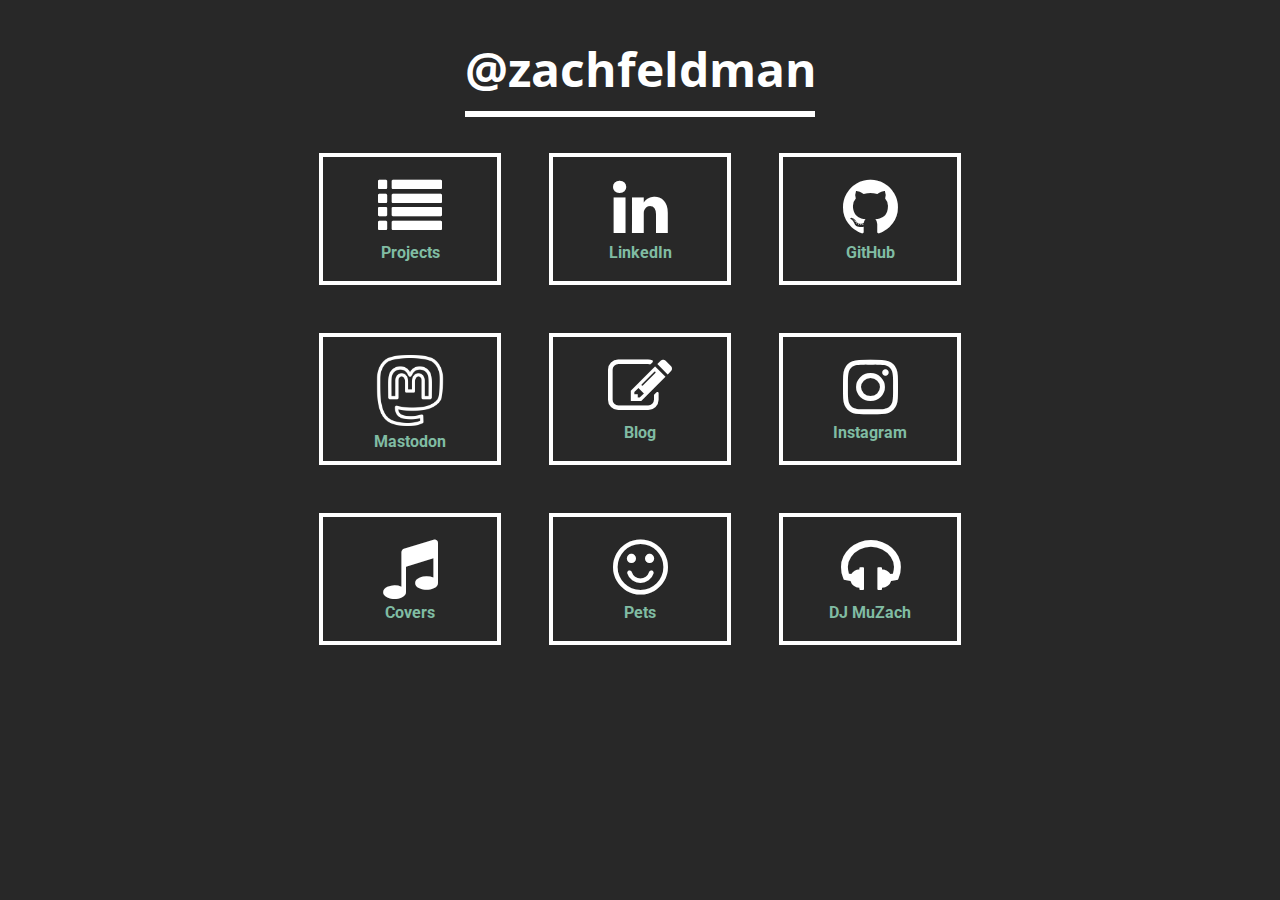
<file: index.html>
<!DOCTYPE html>
<html>
  <head>
    <title>
      @zachfeldman
    </title>
    <meta content='width=device-width, minimum-scale=1.0, maximum-scale=1.0, user-scalable=yes' name='viewport'>
    <script src="assets/cufon-yui.js"></script>
    <script src="assets/OldSansBlack_500.font.js"></script>
    <script src="assets/jquery.js"></script>
    <script src="assets/script.js"></script>
    <link rel="stylesheet" href="//maxcdn.bootstrapcdn.com/font-awesome/4.3.0/css/font-awesome.min.css">
    <link rel="stylesheet" type="text/css" href="assets/style.css">
  </head>
  <body>
    <div class="wrapper home">
      <div class="top">
        <div class="title" title='click for more'>
          <h1>
            @zachfeldman
          </h1>
        </div>
        <div class="bio">
          <p>
            Zach Feldman is a technologist now and has been a tinkerer from childhood. He's currently a Lead Software Engineer on the Marketplace team at <a href="https://frame.work">Framework</a>, primarily working in Ruby on Rails and Solidus. Previously, he was a Lead Software Engineer at SpaceX on flight software CI/build/code review systems and the flight data review application. Before that, he was Vice President of Technology for <a href="https://getaway.house" target="_new">Getaway</a> House, responsible for the company's online booking system and cabin automation projects. He develops websites and applications lately using  Ruby, Rails, Solidus, Tailwind, and of course plain old HTML, CSS, and Javascript.
          </p>
          <p>
            When he's not writing code, you can find Zach playing his guitar, <a href="http://djmuzach.com" target="_blank">DJing a party</a>, skiing a slope, or exploring a new place.
          </p>
        </div>
      </div>
      <div class="icons">
        <div class="icon">
          <a href="projects.html">
            <i class="fa fa-list hvr-push"></i>
            Projects
          </a>
        </div>
        <div class="icon">
          <a href="https://linkedin.com/in/zfeldman" target="_blank">
            <i class="fa fa-linkedin"></i>
            LinkedIn
          </a>
        </div>
        <div class="icon">
          <a href="https://github.com/zachfeldman" target="_blank">
            <i class="fa fa-github"></i>
            GitHub
          </a>
        </div>
        <div class="icon">
          <a href="https://ruby.social/@zachfeldman" target="_blank">
            <img src="/images/mastodon.png" style="display: block; border:0; width: 55%; margin:0 auto;">
            Mastodon
          </a>
        </div>
        <div class="icon">
          <a href="https://blog.zfeldman.com" target="_blank">
            <i class="fa fa-pencil-square-o hvr-push"></i>
            Blog
          </a>
        </div>
        <div class="icon">
          <a href="https://instagram.com/zach.feldman" target="_blank">
            <i class="fa fa-instagram"></i>
            Instagram
          </a>
        </div>
        <div class="icon">
          <a href="https://www.youtube.com/playlist?list=PLrHux_OHfOtsQz6dtNeJiZvSnORAIJcZb" target="_blank">
            <i class="fa fa-music"></i>
            Covers
          </a>
        </div>
        <div class="icon">
          <a href="pets.html">
            <i class="fa fa-smile-o"></i>
            Pets
          </a>
        </div>
        <div class="icon">
          <a href="https://djmuzach.com" target="_blank">
            <i class="fa fa-headphones"></i>
            DJ MuZach
          </a>
        </div>
      </div>
      <div class="clear">
      </div>


      <br>
      <br>
    <script>
      (function(i,s,o,g,r,a,m){i['GoogleAnalyticsObject']=r;i[r]=i[r]||function(){
      (i[r].q=i[r].q||[]).push(arguments)},i[r].l=1*new Date();a=s.createElement(o),
      m=s.getElementsByTagName(o)[0];a.async=1;a.src=g;m.parentNode.insertBefore(a,m)
      })(window,document,'script','https://www.google-analytics.com/analytics.js','ga');

      ga('create', 'UA-44436003-1', 'auto');
      ga('send', 'pageview');

    </script>
    </div>
  </body>
</html>
</file>
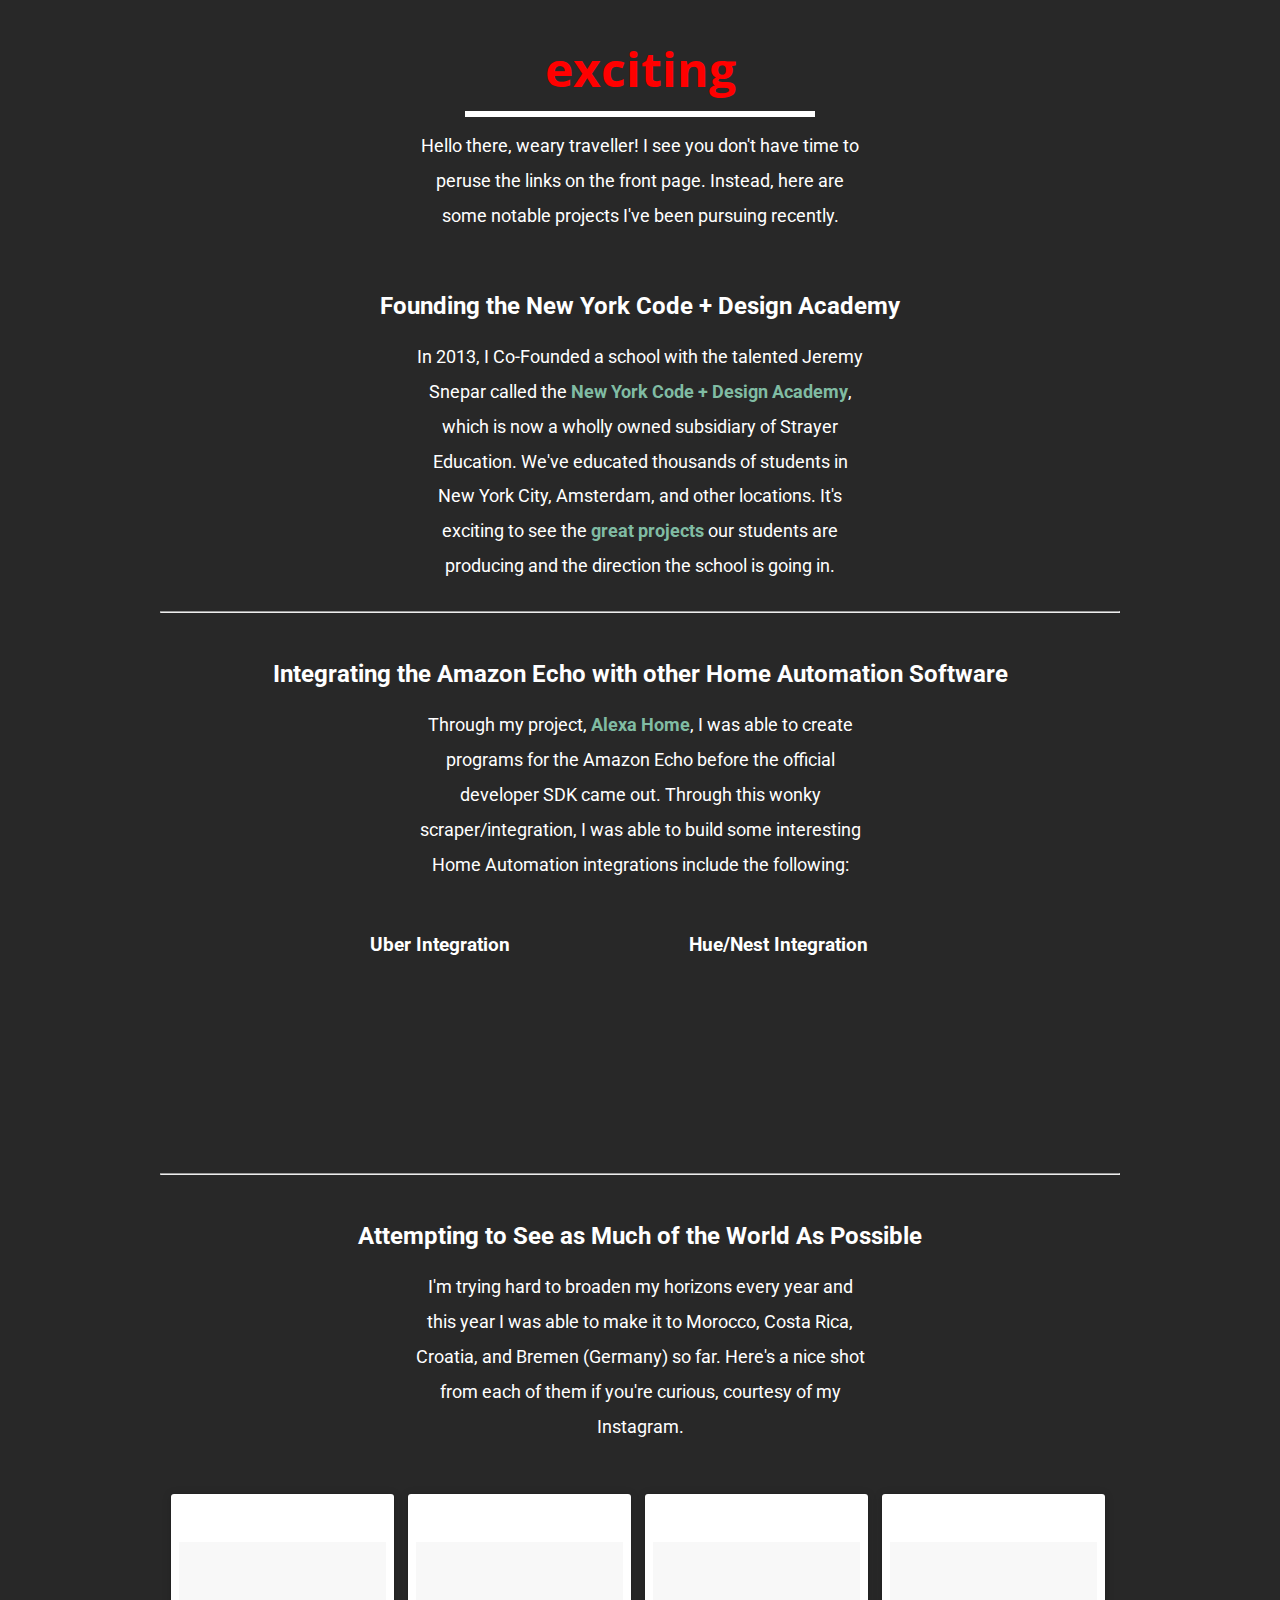
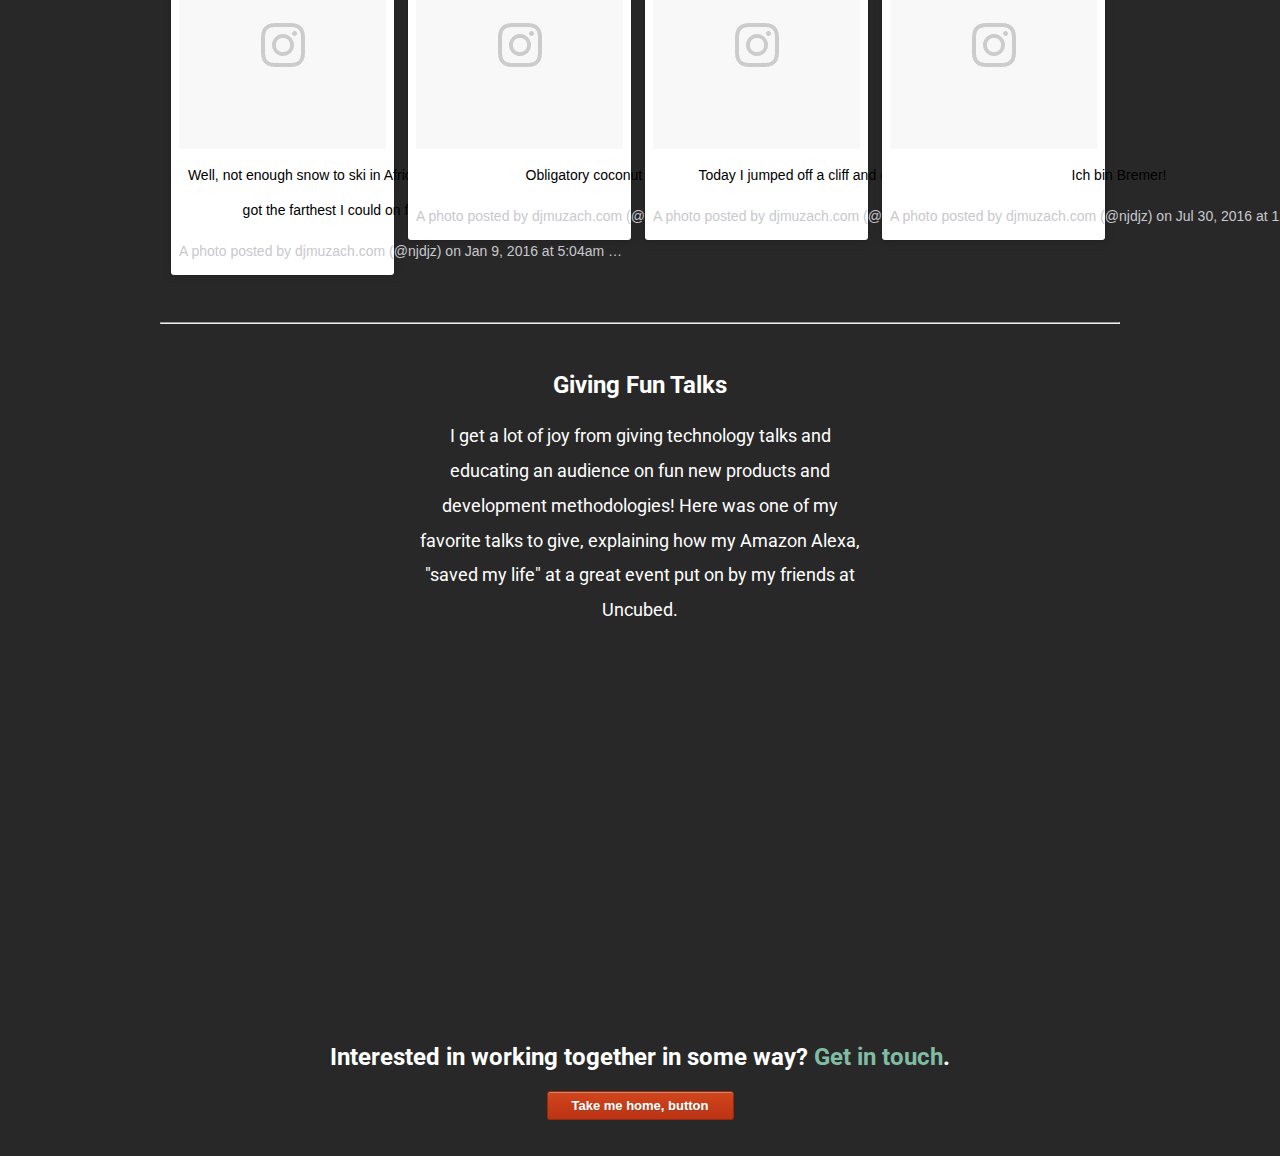
<file: exciting.html>
<!DOCTYPE html>
<html>
  <head>
    <title>
      @zachfeldman - exciting
    </title>
    <meta content='width=device-width, minimum-scale=1.0, maximum-scale=1.0, user-scalable=yes' name='viewport'>
    <script src="assets/cufon-yui.js"></script>
    <script src="assets/OldSansBlack_500.font.js"></script>
    <script src="assets/jquery.js"></script>
    <script src="assets/script.js"></script>
    <link rel="stylesheet" href="http://maxcdn.bootstrapcdn.com/font-awesome/4.3.0/css/font-awesome.min.css">
    <link rel="stylesheet" type="text/css" href="assets/style.css">
  </head>
  <body>
    <div class="wrapper">
      <h1>
        <a href="index.html">
          exciting
        </a>
      </h1>
      <p>
        Hello there, weary traveller! I see you don't have time to peruse the links on the front page. Instead, here are some notable projects I've been pursuing recently.
      </p>
      <br>
      <br>
      <h2>
        Founding the New York Code + Design Academy
      </h2>
      <p>
        In 2013, I Co-Founded a school with the talented Jeremy Snepar called the <a href="http://nycda.com" target="_new">New York Code + Design Academy</a>, which is now a wholly owned subsidiary of Strayer Education. We've educated thousands of students in New York City, Amsterdam, and other locations. It's exciting to see the <a href="https://nycda.com/student-projects" target="_new">great projects</a> our students are producing and the direction the school is going in.
      </p>
      <br>
      <hr>
      <br>
      <h2>
        Integrating the Amazon Echo with other Home Automation Software
      </h2>
      <p>
        Through my project, <a href="https://github.com/zachfeldman/alexa-home" target="_new">Alexa Home</a>, I was able to create programs for the Amazon Echo before the official developer SDK came out. Through this wonky scraper/integration, I was able to build some interesting Home Automation integrations include the following:
      </p>
      <div class="float-parent">
        <div class="float-left">
          <h3>Uber Integration</h3>
          <iframe width="300" height="168" src="https://www.youtube.com/embed/sXuI-9rEtg4" frameborder="0" allowfullscreen></iframe>
        </div>
        <div class="float-left">
          <h3>Hue/Nest Integration</h3>
          <iframe width="300" height="168" src="https://www.youtube.com/embed/9AmxiGVBekE" frameborder="0" allowfullscreen></iframe>
        </div>
        <div class="clear"></div>
      </div>
      <br>
      <hr>
      <br>
      <h2>
        Attempting to See as Much of the World As Possible
      </h2>
      <p>
        I'm trying hard to broaden my horizons every year and this year I was able to make it to Morocco, Costa Rica, Croatia, and Bremen (Germany) so far. Here's a nice shot from each of them if you're curious, courtesy of my Instagram. 
      </p>
      <div class="center-ig">
        <div class="ig-photo">
          <blockquote class="instagram-media" data-instgrm-captioned data-instgrm-version="7" style=" background:#FFF; border:0; border-radius:3px; box-shadow:0 0 1px 0 rgba(0,0,0,0.5),0 1px 10px 0 rgba(0,0,0,0.15); margin: 1px; max-width:658px; padding:0; width:99.375%; width:-webkit-calc(100% - 2px); width:calc(100% - 2px);"><div style="padding:8px;"> <div style=" background:#F8F8F8; line-height:0; margin-top:40px; padding:50.0% 0; text-align:center; width:100%;"> <div style=" background:url([data-uri]); display:block; height:44px; margin:0 auto -44px; position:relative; top:-22px; width:44px;"></div></div> <p style=" margin:8px 0 0 0; padding:0 4px;"> <a href="https://www.instagram.com/p/BAUb6QTDPQd/" style=" color:#000; font-family:Arial,sans-serif; font-size:14px; font-style:normal; font-weight:normal; line-height:17px; text-decoration:none; word-wrap:break-word;" target="_blank">Well, not enough snow to ski in Africa, nor were there lifts running, but I got the farthest I could on foot to the top of the clouds</a></p> <p style=" color:#c9c8cd; font-family:Arial,sans-serif; font-size:14px; line-height:17px; margin-bottom:0; margin-top:8px; overflow:hidden; padding:8px 0 7px; text-align:center; text-overflow:ellipsis; white-space:nowrap;">A photo posted by djmuzach.com (@njdjz) on <time style=" font-family:Arial,sans-serif; font-size:14px; line-height:17px;" datetime="2016-01-09T13:04:56+00:00">Jan 9, 2016 at 5:04am PST</time></p></div></blockquote> <script async defer src="https://platform.instagram.com/en_US/embeds.js"></script>
        </div>
        <div class="ig-photo">
          <blockquote class="instagram-media" data-instgrm-captioned data-instgrm-version="7" style=" background:#FFF; border:0; border-radius:3px; box-shadow:0 0 1px 0 rgba(0,0,0,0.5),0 1px 10px 0 rgba(0,0,0,0.15); margin: 1px; max-width:658px; padding:0; width:99.375%; width:-webkit-calc(100% - 2px); width:calc(100% - 2px);"><div style="padding:8px;"> <div style=" background:#F8F8F8; line-height:0; margin-top:40px; padding:50.0% 0; text-align:center; width:100%;"> <div style=" background:url([data-uri]); display:block; height:44px; margin:0 auto -44px; position:relative; top:-22px; width:44px;"></div></div> <p style=" margin:8px 0 0 0; padding:0 4px;"> <a href="https://www.instagram.com/p/BB6UGyljPRn/" style=" color:#000; font-family:Arial,sans-serif; font-size:14px; font-style:normal; font-weight:normal; line-height:17px; text-decoration:none; word-wrap:break-word;" target="_blank">Obligatory coconut drink sunset photo!</a></p> <p style=" color:#c9c8cd; font-family:Arial,sans-serif; font-size:14px; line-height:17px; margin-bottom:0; margin-top:8px; overflow:hidden; padding:8px 0 7px; text-align:center; text-overflow:ellipsis; white-space:nowrap;">A photo posted by djmuzach.com (@njdjz) on <time style=" font-family:Arial,sans-serif; font-size:14px; line-height:17px;" datetime="2016-02-18T02:39:17+00:00">Feb 17, 2016 at 6:39pm PST</time></p></div></blockquote> <script async defer src="https://platform.instagram.com/en_US/embeds.js"></script>
        </div>
        <div class="ig-photo">
          <blockquote class="instagram-media" data-instgrm-captioned data-instgrm-version="7" style=" background:#FFF; border:0; border-radius:3px; box-shadow:0 0 1px 0 rgba(0,0,0,0.5),0 1px 10px 0 rgba(0,0,0,0.15); margin: 1px; max-width:658px; padding:0; width:99.375%; width:-webkit-calc(100% - 2px); width:calc(100% - 2px);"><div style="padding:8px;"> <div style=" background:#F8F8F8; line-height:0; margin-top:40px; padding:50.0% 0; text-align:center; width:100%;"> <div style=" background:url([data-uri]); display:block; height:44px; margin:0 auto -44px; position:relative; top:-22px; width:44px;"></div></div> <p style=" margin:8px 0 0 0; padding:0 4px;"> <a href="https://www.instagram.com/p/BIQKxXxBIia/" style=" color:#000; font-family:Arial,sans-serif; font-size:14px; font-style:normal; font-weight:normal; line-height:17px; text-decoration:none; word-wrap:break-word;" target="_blank">Today I jumped off a cliff and @dobette593 got this pic of it!</a></p> <p style=" color:#c9c8cd; font-family:Arial,sans-serif; font-size:14px; line-height:17px; margin-bottom:0; margin-top:8px; overflow:hidden; padding:8px 0 7px; text-align:center; text-overflow:ellipsis; white-space:nowrap;">A photo posted by djmuzach.com (@njdjz) on <time style=" font-family:Arial,sans-serif; font-size:14px; line-height:17px;" datetime="2016-07-24T17:29:22+00:00">Jul 24, 2016 at 10:29am PDT</time></p></div></blockquote> <script async defer src="https://platform.instagram.com/en_US/embeds.js"></script>
        </div>
        <div class="ig-photo last-ig-photo">
          <blockquote class="instagram-media" data-instgrm-captioned data-instgrm-version="7" style=" background:#FFF; border:0; border-radius:3px; box-shadow:0 0 1px 0 rgba(0,0,0,0.5),0 1px 10px 0 rgba(0,0,0,0.15); margin: 1px; max-width:658px; padding:0; width:99.375%; width:-webkit-calc(100% - 2px); width:calc(100% - 2px);"><div style="padding:8px;"> <div style=" background:#F8F8F8; line-height:0; margin-top:40px; padding:50.0% 0; text-align:center; width:100%;"> <div style=" background:url([data-uri]); display:block; height:44px; margin:0 auto -44px; position:relative; top:-22px; width:44px;"></div></div> <p style=" margin:8px 0 0 0; padding:0 4px;"> <a href="https://www.instagram.com/p/BIfyKgxhv6Y/" style=" color:#000; font-family:Arial,sans-serif; font-size:14px; font-style:normal; font-weight:normal; line-height:17px; text-decoration:none; word-wrap:break-word;" target="_blank">Ich bin Bremer!</a></p> <p style=" color:#c9c8cd; font-family:Arial,sans-serif; font-size:14px; line-height:17px; margin-bottom:0; margin-top:8px; overflow:hidden; padding:8px 0 7px; text-align:center; text-overflow:ellipsis; white-space:nowrap;">A photo posted by djmuzach.com (@njdjz) on <time style=" font-family:Arial,sans-serif; font-size:14px; line-height:17px;" datetime="2016-07-30T19:02:12+00:00">Jul 30, 2016 at 12:02pm PDT</time></p></div></blockquote> <script async defer src="https://platform.instagram.com/en_US/embeds.js"></script>
        </div>
      </div>
      <div class="clear"></div>
      <br>
      <br>
      <hr>
      <br>
      <h2>
        Giving Fun Talks
      </h2>
      <p>
        I get a lot of joy from giving technology talks and educating an audience on fun new products and development methodologies! Here was one of my favorite talks to give, explaining how my Amazon Alexa, "saved my life" at a great event put on by my friends at Uncubed.
      </p>
      <br>
      <br>
      <iframe width="420" height="315" src="https://www.youtube.com/embed/Hlcj43qJIGw" frameborder="0" allowfullscreen></iframe>
      <br>
      <br>
      <br>
      <h2>
        Interested in working together in some way? <a href="mailto:zachfeldman@gmail.com">Get in touch</a>.
      </h2>
      <a href="index.html" class="exciting-btn myButton">
        Take me home, button
      </a>
    </div>
  </body>
</html>
</file>
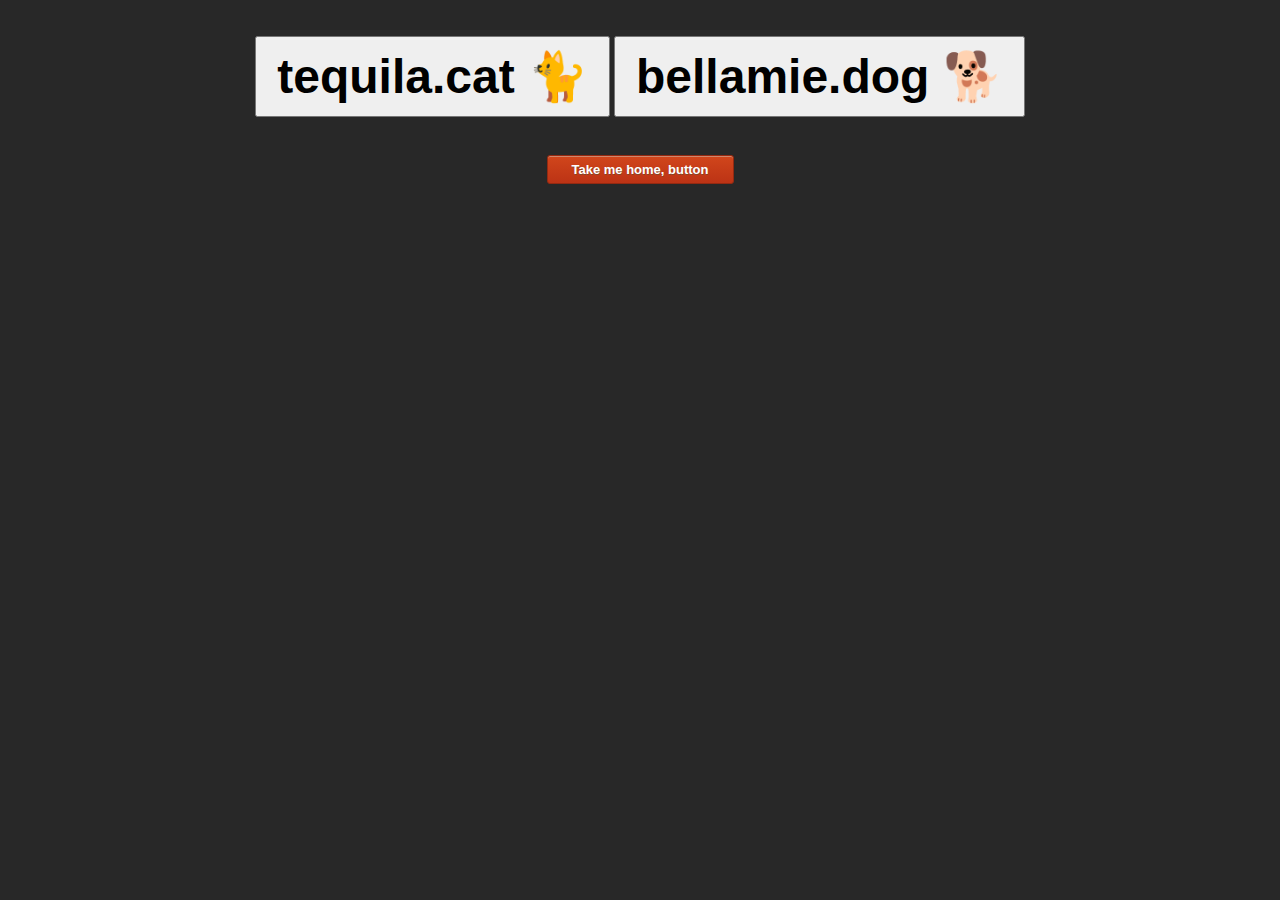
<file: pets.html>
<!DOCTYPE html>
<html>
  <head>
    <title>
      @zachfeldman - pets
    </title>
    <meta content='width=device-width, minimum-scale=1.0, maximum-scale=1.0, user-scalable=yes' name='viewport'>
    <script src="assets/cufon-yui.js"></script>
    <script src="assets/OldSansBlack_500.font.js"></script>
    <script src="assets/jquery.js"></script>
    <script src="assets/script.js"></script>
    <link rel="stylesheet" href="//maxcdn.bootstrapcdn.com/font-awesome/4.3.0/css/font-awesome.min.css">
    <link rel="stylesheet" type="text/css" href="assets/style.css">
  </head>
  <body>
    <div class="wrapper">
      <div class="title">
        <a href="https://tequila.cat">
          <button class='pet-button'>
            tequila.cat &#128008;
          </button>
        </a>
        <a href="https://bellamie.dog">
          <button class='pet-button'>
            bellamie.dog &#128021;
          </button>
        </a>
      </div>
      <br><br>
      <a href="index.html" class="exciting-btn myButton">
        Take me home, button
      </a>
      <script>
        (function(i,s,o,g,r,a,m){i['GoogleAnalyticsObject']=r;i[r]=i[r]||function(){
        (i[r].q=i[r].q||[]).push(arguments)},i[r].l=1*new Date();a=s.createElement(o),
        m=s.getElementsByTagName(o)[0];a.async=1;a.src=g;m.parentNode.insertBefore(a,m)
        })(window,document,'script','https://www.google-analytics.com/analytics.js','ga');

        ga('create', 'UA-44436003-1', 'auto');
        ga('send', 'pageview');

      </script>
    </div>
  </body>
</html>
</file>
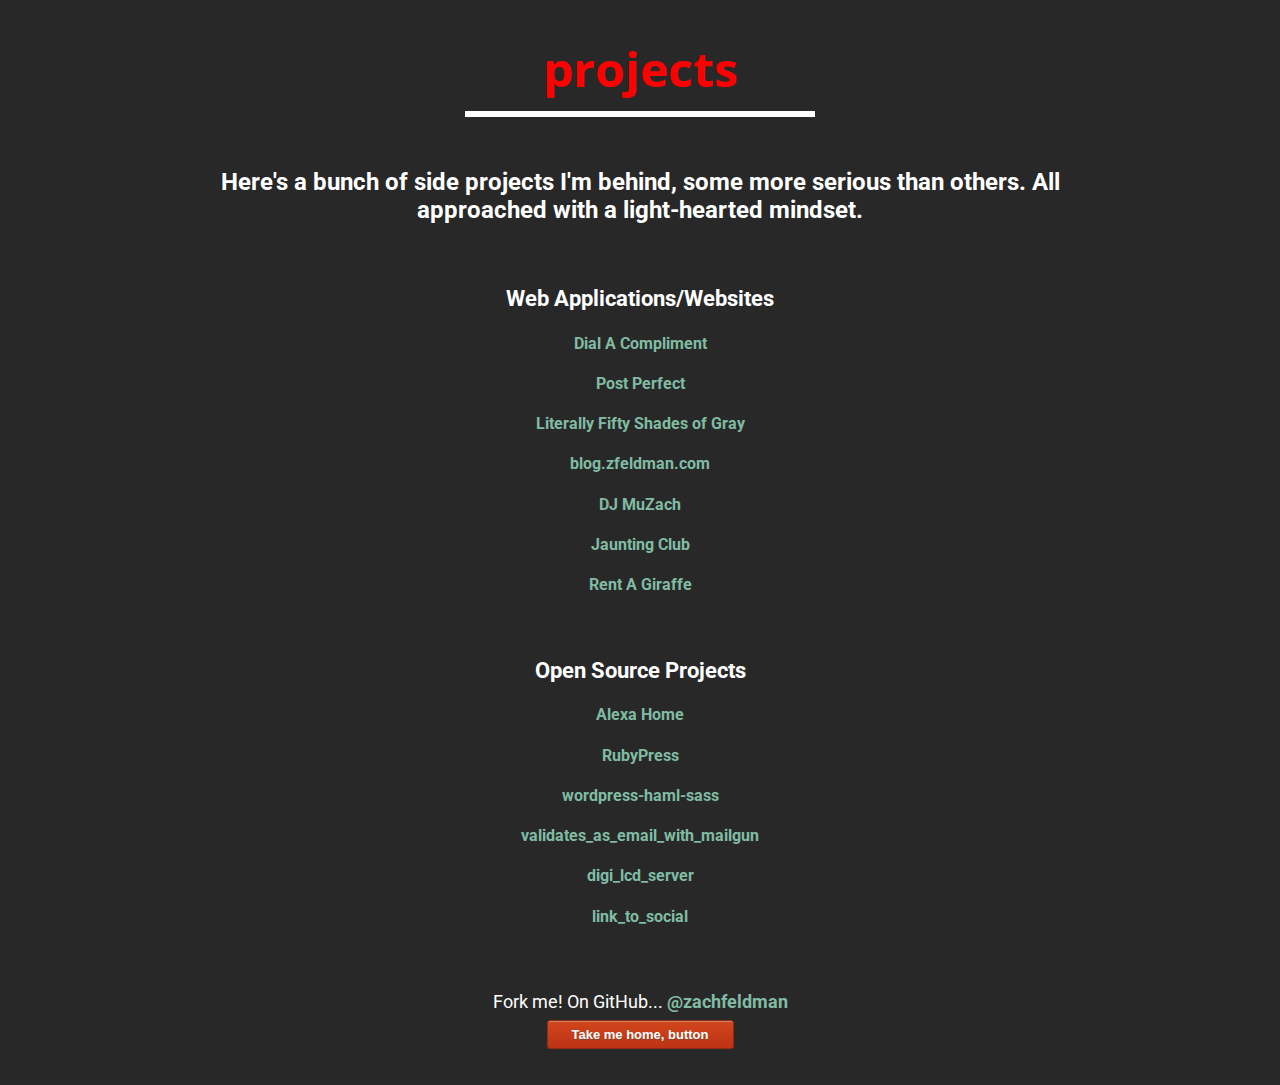
<file: projects.html>
<!DOCTYPE html>
<html>
  <head>
    <title>
      @zachfeldman - projects
    </title>
    <meta content='width=device-width, minimum-scale=1.0, maximum-scale=1.0, user-scalable=yes' name='viewport'>
    <script src="assets/cufon-yui.js"></script>
    <script src="assets/OldSansBlack_500.font.js"></script>
    <script src="assets/jquery.js"></script>
    <script src="assets/script.js"></script>
    <link rel="stylesheet" href="//maxcdn.bootstrapcdn.com/font-awesome/4.3.0/css/font-awesome.min.css">
    <link rel="stylesheet" type="text/css" href="assets/style.css">
  </head>
  <body>
    <div class="wrapper projects">
      <div class="title">
        <h1>
          <a href="index.html">
            projects
          </a>
        </h1>
      </div>
      <br>
      <h2>
        Here's a bunch of side projects I'm behind, some more serious than others. All approached with a light-hearted mindset.
      </h2>
      <br>
      <h3>Web Applications/Websites</h3>
      <h4>
        <a href='http://dialacompliment.com'>Dial A Compliment</a>
      </h4>
      <h4>
        <a href='https://postperfect.co'>Post Perfect</a>
      </h4>
      <h4>
        <a href='http://literallyfiftyshadesofgray.com/'>Literally Fifty Shades of Gray</a>
      </h4>
      <h4>
        <a href='http://blog.zfeldman.com'>blog.zfeldman.com</a>
      </h4>
      <h4>
        <a href='http://djmuzach.com'>DJ MuZach</a>
      </h4>
      <h4>
        <a href='http://jaunting.instance.tools'>Jaunting Club</a>
      </h4>
      <h4>
        <a href='http://rentagiraffe.com/'>Rent A Giraffe</a>
      </h4>
      <br>
      <h3>Open Source Projects</h3>
      <h4>
        <a href='https://github.com/zachfeldman/alexa-home'>Alexa Home</a>
      </h4>
      <h4>
        <a href='https://github.com/zachfeldman/rubypress'>RubyPress</a>
      </h4>
      <h4>
        <a href='https://github.com/zachfeldman/wordpress-haml-sass'>wordpress-haml-sass</a>
      </h4>
      <h4>
        <a href='https://github.com/zachfeldman/mailgun_email_validator'>validates_as_email_with_mailgun</a>
      </h4>
      <h4>
        <a href='https://github.com/zachfeldman/digi-lcd-server'>digi_lcd_server</a>
      </h4>
      <h4>
        <a href='https://github.com/zachfeldman/link_to_social'>link_to_social</a>
      </h4>
      <br>
      <br>
      <p>
        Fork me! On GitHub...
        <a href='http://github.com/zachfeldman'>@zachfeldman</a>
      </p>
      <a href="index.html" class="exciting-btn myButton">
        Take me home, button
      </a>
      <script>
        (function(i,s,o,g,r,a,m){i['GoogleAnalyticsObject']=r;i[r]=i[r]||function(){
        (i[r].q=i[r].q||[]).push(arguments)},i[r].l=1*new Date();a=s.createElement(o),
        m=s.getElementsByTagName(o)[0];a.async=1;a.src=g;m.parentNode.insertBefore(a,m)
        })(window,document,'script','https://www.google-analytics.com/analytics.js','ga');

        ga('create', 'UA-44436003-1', 'auto');
        ga('send', 'pageview');

      </script>
    </div>
  </body>
</html>
</file>
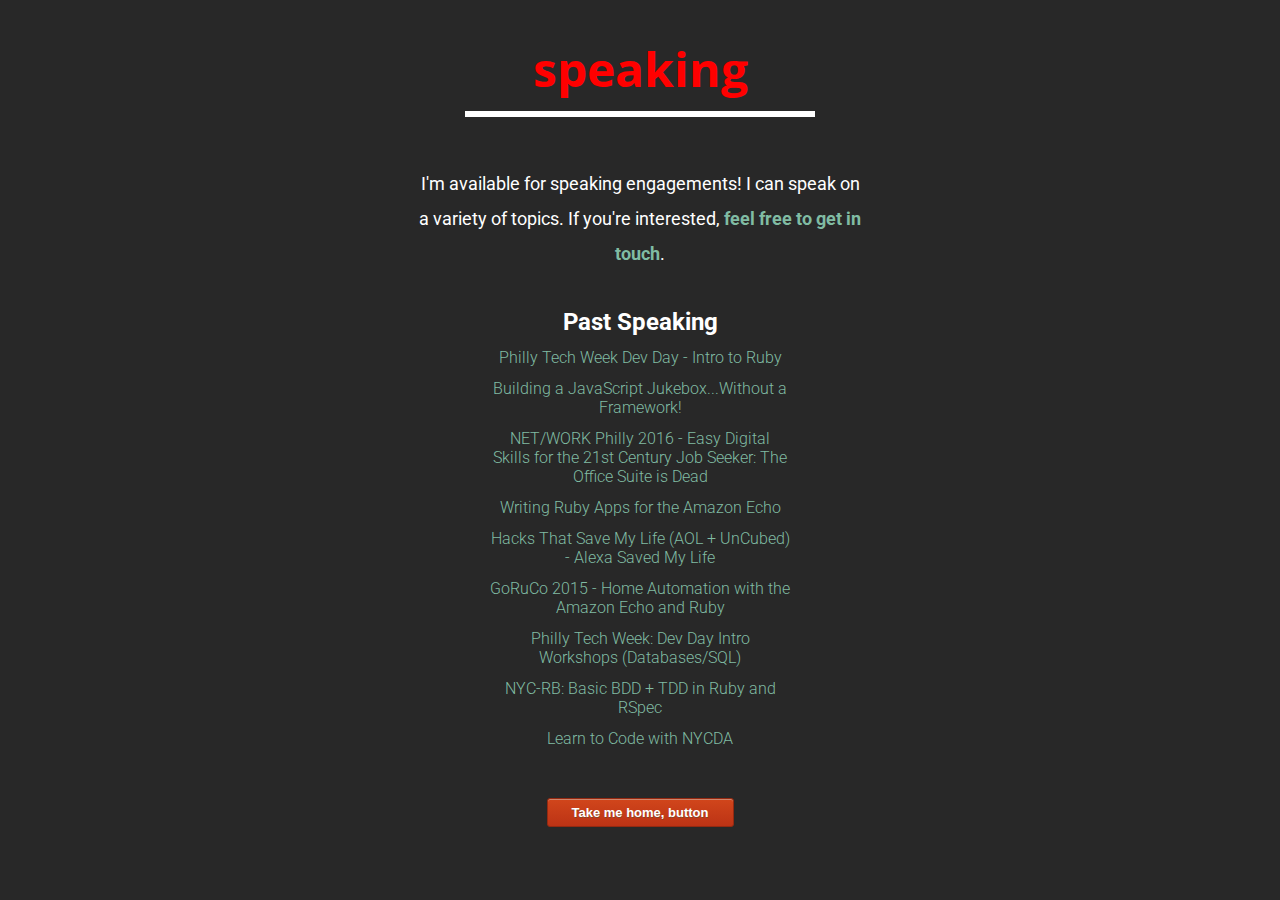
<file: speaking.html>
<!DOCTYPE html>
<html>
  <head>
    <title>
      @zachfeldman - speaking
    </title>
    <meta content='width=device-width, minimum-scale=1.0, maximum-scale=1.0, user-scalable=yes' name='viewport'>
    <script src="assets/cufon-yui.js"></script>
    <script src="assets/OldSansBlack_500.font.js"></script>
    <script src="assets/jquery.js"></script>
    <script src="assets/script.js"></script>
    <link rel="stylesheet" href="http://maxcdn.bootstrapcdn.com/font-awesome/4.3.0/css/font-awesome.min.css">
    <link rel="stylesheet" type="text/css" href="assets/style.css">
  </head>
  <body>
    <div class="wrapper">
      <h1>
        <a href="index.html">
          speaking
        </a>
      </h1>
      <br>
      <br>

      <p>
        I'm available for speaking engagements! I can speak on a variety of topics. If you're interested, <a href="mailto:zachfeldman@gmail.com">feel free to get in touch</a>.
      </p>
      <!-- <ol class="speaking">
        <h2>
          Upcoming Speaking
        </h2>
      </ol> -->
      <ol class="speaking">
        <h2>
          Past Speaking
        </h2>
        <li>
          <a href="http://2016.phillytechweek.com/events/dev_intro_workshops">Philly Tech Week Dev Day - Intro to Ruby</a>
        </li>
        <li>
          <a href="http://www.meetup.com/Philadelphia-JavaScript-Developers/events/229057593/">Building a JavaScript Jukebox...Without a Framework!</a>
        </li>
        <li>
          <a href="http://tp.ticketleap.com/networkphl16/details">NET/WORK Philly 2016 - Easy Digital Skills for the 21st Century Job Seeker: The Office Suite is Dead</a>
        </li>
        <li>
          <a href="http://www.meetup.com/Phillyrb/events/226367536/" target="_new">
            Writing Ruby Apps for the Amazon Echo
          </a>
        </li>
        <li>
          <a href="https://www.youtube.com/watch?v=Hlcj43qJIGw" target="_new">
            Hacks That Save My Life (AOL + UnCubed) - Alexa Saved My Life
          </a>
        </li>
        <li>
          <a href="https://www.youtube.com/watch?v=u1guHGWD1TU" target="_new">
            GoRuCo 2015 - Home Automation with the Amazon Echo and Ruby
          </a>
        </li>
        <li>
          <a href="http://2015.phillytechweek.com/events/dev_day_intro_workshops" target="_new">
            Philly Tech Week: Dev Day Intro Workshops (Databases/SQL)
          </a>
        </li>
        <li>
          <a href="https://twitter.com/wigginsmichael/status/565305690248720384" target="_new">
            NYC-RB: Basic BDD + TDD in Ruby and RSpec
          </a>
        </li>
        <li>
          <a href="http://philadelphia.impacthub.net/event/learn-to-code-nycda">
            Learn to Code with NYCDA
          </a>
        </li>
      </ol>
      <br><br>
      <a href="index.html" class="exciting-btn myButton">
        Take me home, button
      </a>
    </div>
  </body>
</html>
</file>
<file: assets/style.css>
@import 'https://fonts.googleapis.com/css?family=Roboto:300';
@import 'https://fonts.googleapis.com/css?family=Open+Sans:700';

body{
  background-color: rgb(40,40,40);
  color: white;
  font-family: 'Roboto', sans-serif;
}

.wrapper{
  max-width: 960px;
  margin: 36px auto;
  text-align: center;
}

h1{
  font-size: 3em;
  text-align: center;
  padding-bottom: 10px;
  border-bottom: 6px solid white;
  width: 350px;
  margin: 12px auto;
  cursor: pointer;
  font-family: 'Open Sans', sans-serif;
}

.home h1:hover{
  color: red;
}

.insta-slider{
  max-width: 300px;
  margin: 0 auto;
  display: block; 
  text-align: center;
  padding: 36px;
}

.insta-slider .caption{
  margin-top: 12px;
  font-weight: 300;

}

video.instagram, img.instagram{
  width: 300px !important;
  height: auto !important;
}

img{
  border: 6px solid black;
}

.social{
  max-width: 960px;
  margin: 0 auto;
  text-align: center;
}

.social .fa{
  margin: 20px 36px;
  margin-bottom: 0;
  color: white;
  font-size: 4em;
}

.social .fa:hover{
  transition: color 0.5s ease;
  color: red;
}

.insta-slider .slide{
  display: none;
}

.bio{
  width: 350px;
  margin: 0 auto;
  text-align: center;
  font-weight: 100;
  line-height: 1.75em;
  display: none;
}

.bio p{
  width: 350px !important;
}


/* Push */
@-webkit-keyframes hvr-push {
  50% {
    -webkit-transform: scale(0.8);
    transform: scale(0.8);
  }

  100% {
    -webkit-transform: scale(1);
    transform: scale(1);
  }
}

@keyframes hvr-push {
  50% {
    -webkit-transform: scale(0.8);
    transform: scale(0.8);
  }

  100% {
    -webkit-transform: scale(1);
    transform: scale(1);
  }
}

.hvr-push {
  -webkit-transform: translateZ(0);
  transform: translateZ(0);
  box-shadow: 0 0 1px rgba(0, 0, 0, 0);
  -webkit-backface-visibility: hidden;
  backface-visibility: hidden;
  -moz-osx-font-smoothing: grayscale;
}
.hvr-push:hover, .hvr-push:focus, .hvr-push:active {
  -webkit-animation-name: hvr-push;
  animation-name: hvr-push;
  -webkit-animation-duration: 0.3s;
  animation-duration: 0.3s;
  -webkit-animation-timing-function: linear;
  animation-timing-function: linear;
  -webkit-animation-iteration-count: 1;
  animation-iteration-count: 1;
}

a{
  color: rgb(128, 188, 163);
  text-decoration: none;
  font-weight: 700;
}

h1 a, h1 a:visited{
  color: red;
}

.speaking{
  text-align: center;
  max-width: 300px;
  margin: 0 auto;
  margin-top: 36px;
  padding-left: 0;
}

.speaking h2{
  margin-bottom: .5em;
}

.speaking li{
  list-style: none;
  margin-bottom: 12px;
}

.speaking li a{
  font-weight: 300;
}

.center{
  width: 350px;
  margin: 0 auto;
}

a.exciting-btn{
  text-align: center;
}

.exciting-container{
  margin-top: 22px;
}

.myButton {
  -moz-box-shadow:inset 0px 1px 0px 0px #cf866c;
  -webkit-box-shadow:inset 0px 1px 0px 0px #cf866c;
  box-shadow:inset 0px 1px 0px 0px #cf866c;
  background:-webkit-gradient(linear, left top, left bottom, color-stop(0.05, #d0451b), color-stop(1, #bc3315));
  background:-moz-linear-gradient(top, #d0451b 5%, #bc3315 100%);
  background:-webkit-linear-gradient(top, #d0451b 5%, #bc3315 100%);
  background:-o-linear-gradient(top, #d0451b 5%, #bc3315 100%);
  background:-ms-linear-gradient(top, #d0451b 5%, #bc3315 100%);
  background:linear-gradient(to bottom, #d0451b 5%, #bc3315 100%);
  filter:progid:DXImageTransform.Microsoft.gradient(startColorstr='#d0451b', endColorstr='#bc3315',GradientType=0);
  background-color:#d0451b;
  -moz-border-radius:3px;
  -webkit-border-radius:3px;
  border-radius:3px;
  border:1px solid #942911;
  display:inline-block;
  cursor:pointer;
  color:#ffffff;
  font-family:Arial;
  font-size:13px;
  padding:6px 24px;
  text-decoration:none;
  text-shadow:0px 1px 0px #854629;
}
.myButton:hover {
  background:-webkit-gradient(linear, left top, left bottom, color-stop(0.05, #bc3315), color-stop(1, #d0451b));
  background:-moz-linear-gradient(top, #bc3315 5%, #d0451b 100%);
  background:-webkit-linear-gradient(top, #bc3315 5%, #d0451b 100%);
  background:-o-linear-gradient(top, #bc3315 5%, #d0451b 100%);
  background:-ms-linear-gradient(top, #bc3315 5%, #d0451b 100%);
  background:linear-gradient(to bottom, #bc3315 5%, #d0451b 100%);
  filter:progid:DXImageTransform.Microsoft.gradient(startColorstr='#bc3315', endColorstr='#d0451b',GradientType=0);
  background-color:#bc3315;
}
.myButton:active {
  position:relative;
  top:1px;
}



.icons{
  width: 690px;
  margin: 0 auto;
}

.icons .icon a{
  width: 150px;
  height: 100px;
  border: 4px solid white;
  text-align: center;
  display: block;
  margin: 24px;
  padding: 12px;
  float: left;
}

.fa{
  margin: 6px 36px;
  margin-bottom: 4px;
  color: white;
  font-size: 4em;
}

.clear{
  clear: both;
}


.center-ig{
  padding-top: 48px;
  width: 940px;
  margin: 0 auto;
}

.ig-photo{
  float: left;
  width: 225px;
  margin-right: 12px;
}

.last-ig-photo{
  margin-right: 0;
}


.projects h3{
  font-size: 1.4em;
}

p{
  width: 450px;
  text-align: center;
  margin: 0 auto;
  line-height: 1.9em;
  font-size: 1.15em
}

.float-parent{
  width: 700px;
  margin: 0 auto;
  margin-top: 32px;
}
.float-left{
  float: left;
  margin-right: 38px;
}


@media (max-width: 600px) {
  img{
    width: 100%;
  }
  .icons {
    width: 90%;
  }
  .icons .icon{
    text-align: center;
    display: inline-block;
  }
  .wrapper{
    width: 90%;
  }
  p{
    width: 90%;
  }
  h1{
    font-size: 2.2em;
    width: initial;
  }
  .title{
    width: 275px;
    margin: 0 auto;
  }
  .float-parent{
    width: initial;
  }
  .ig-photo{
    float: none;
    margin: 0 auto;
    margin-bottom: 24px;
  }
  .center-ig{
    width: initial;
  }
  .last-ig-photo{
    margin-right: inherit;
  }
  .yt-video{
    width: 90%;
  }
}

.pet-button{
  padding: 10px 20px;
  font-weight: 700;
  font-size: 3em;
  cursor: pointer;
}

 @media screen and (max-width: 600px) {
    .pet-buttons {
      display: flex;
      justify-content: center;
    }
   .pet-button {
      font-size: 2em;
      display: inline-block;
   }
 }
</file>
